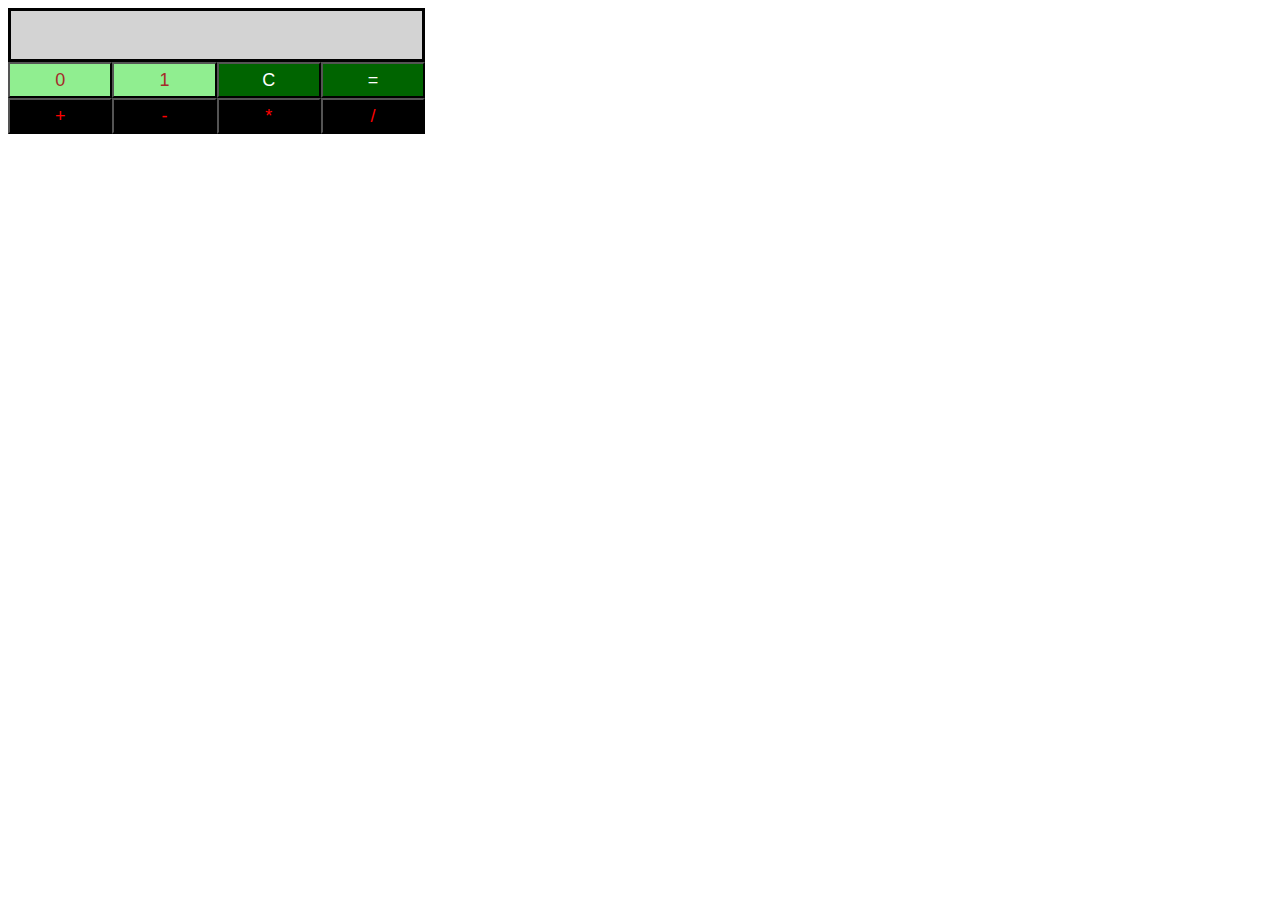
<file: Binary Calculator/index.html>
<!-- Enter your HTML code here -->
<!DOCTYPE html>
<html>
    <head>
        <meta charset="utf-8">
        <link rel="stylesheet" href="css/binaryCalculator.css" type="text/css">
        <title>Binary Calculator</title>
    </head>
    <body>
        <div id="calculator">
            <div id="res"></div>
            <div id="btns">
                <button id="btn0" class="number">0</button>
                <button id="btn1" class="number">1</button>
                <button id="btnClr">C</button>
                <button id="btnEql">=</button>
                <button id="btnSum" class="operator">+</button>
                <button id="btnSub" class="operator">-</button>
                <button id="btnMul" class="operator">*</button>
                <button id="btnDiv" class="operator">/</button>
            </div>
        </div>
        <script src="js/binaryCalculator.js" type="text/javascript"></script>
    </body>
</html>
</file>
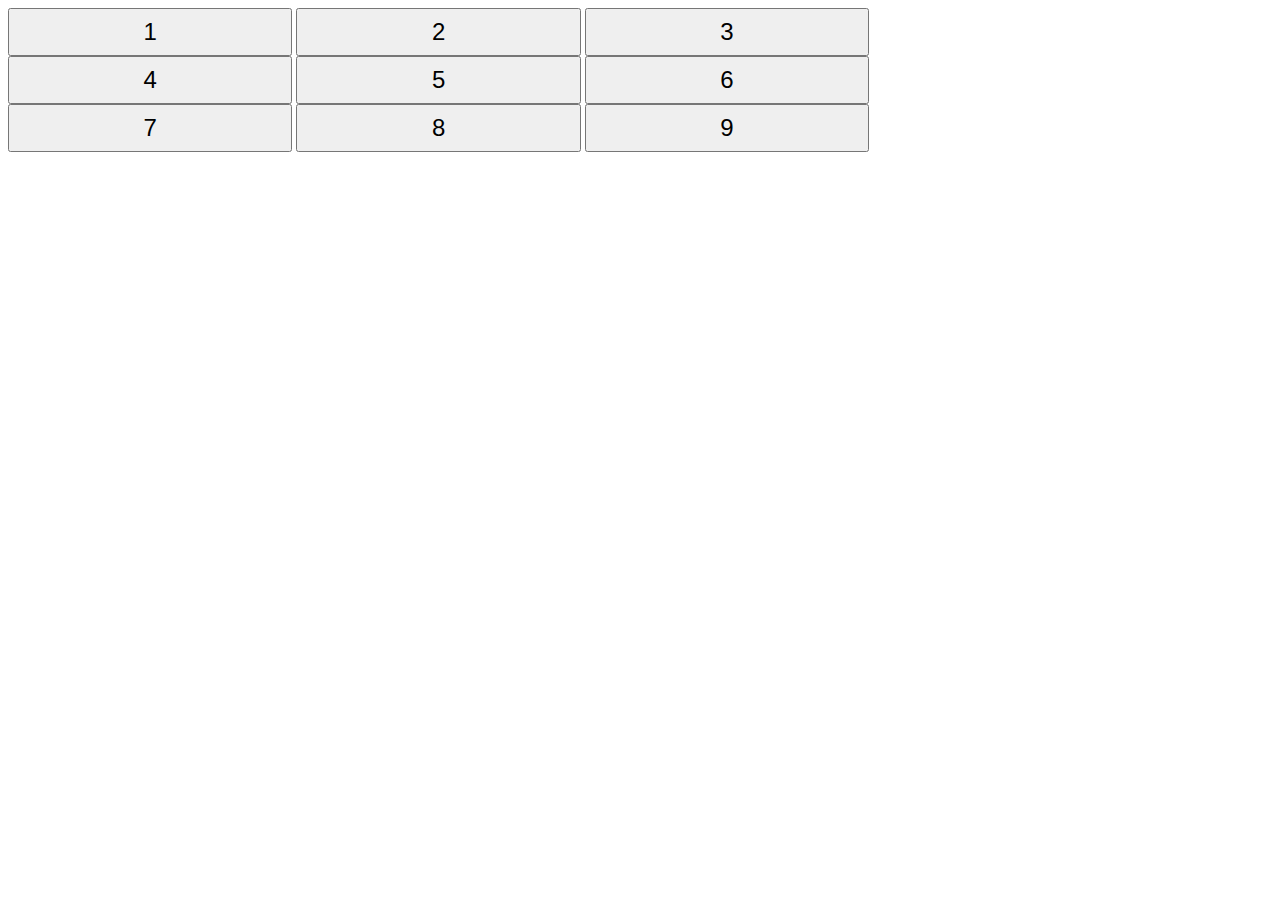
<file: Button Container/index.html>
<!-- Enter your HTML code here -->
<!DOCTYPE html>
<html>
    <head>
        <meta charset="utf-8">
        <link rel="stylesheet" href="css/buttonsGrid.css" type="text/css">
        <title>Buttons Grid</title>
    </head>
    <body>
        <div id="btns">
            <button id="btn1">1</button>
            <button id="btn2">2</button>
            <button id="btn3">3</button>
            <button id="btn4">4</button>
            <button id="btn5">5</button>
            <button id="btn6">6</button>
            <button id="btn7">7</button>
            <button id="btn8">8</button>
            <button id="btn9">9</button>
        </div>
        <script src="js/buttonsGrid.js"></script>
    </body>
</html>
</file>
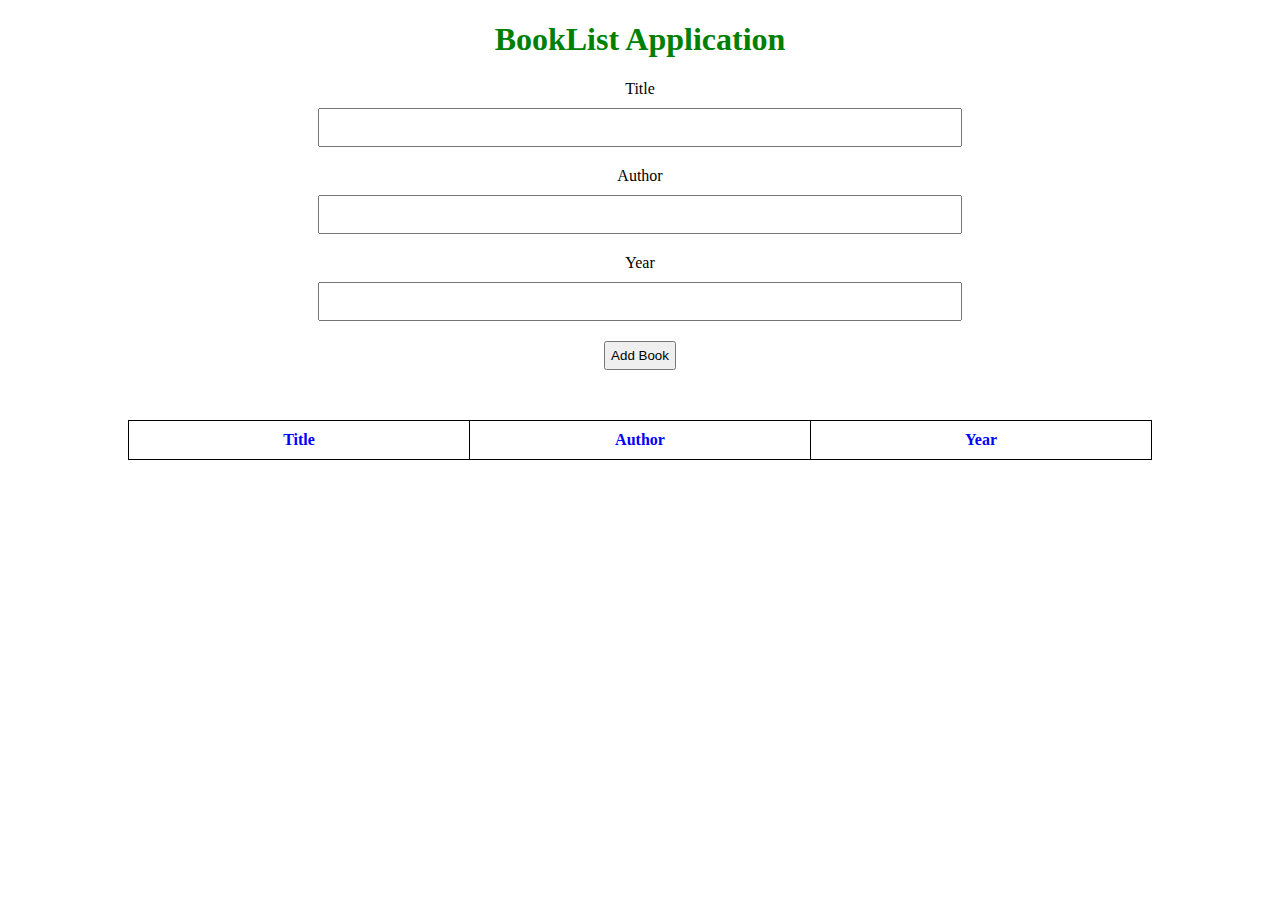
<file: BookList App/BookList.html>
<!DOCTYPE html>
<html lang="en">
	
	<head>
		<meta charset="utf-8"/>
		<meta name="viewport" content="width=device-width, initial-scale=1.0"/>
		<link href="BookList.css" rel="stylesheet"/>
		<title>My BookList App</title>
	</head>
	
	<body>
		<div class="full-page">
			
			<h1 id="head">BookList Application</h1>
			
			<form id="book-form">
				<div class="form-group">
					<label for="title">Title</label><br/>
					<input type="text" id="title" class="form-control"></input>
				</div>
				
				<div class="form-group">
					<label for="author">Author</label><br/>
					<input type="text" id="author" class="form-control"></input>
				</div>
				
				<div class="form-group">
					<label for="year">Year</label><br/>
					<input type="text" id="year" class="form-control"></input>
				</div>
				<input type="submit" value="Add Book" id="button"/>
			</form>
			
			<table class="table">
				<thead>
					<tr>
						<th>Title</th>
						<th>Author</th>
						<th>Year</th>
					</tr>
				</thead>
				<tbody id="book-list"></tbody>
			</table>
		
		</div>
		
		<script src="BookList.js"></script>
		
	</body>
	
</html>
</file>
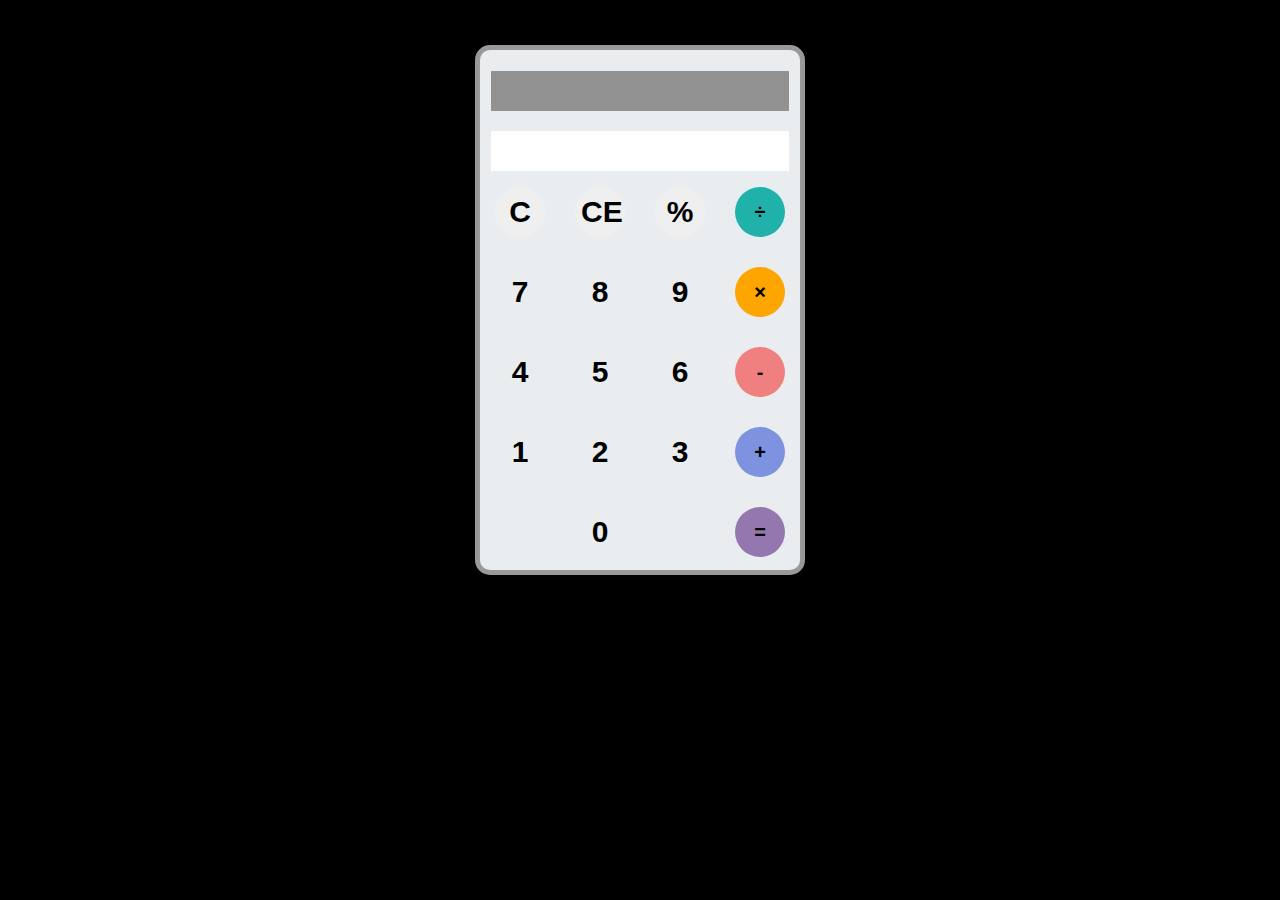
<file: Calculator/Calculator.html>
<!DOCTYPE html>
<html>
	
	<head>
		<meta charset="utf-8">
		<link rel="stylesheet" type="text/css" href="Calculator.css">
		<title>Calculator</title>
	</head>
	
	<body>
		
		<div id="calculator">
			
			<div id="result">
				<div id="history">
					<p id="history-value"></p>
				</div>
				<div id="output">
					<p id="output-value"></p>
				</div>
			</div>
			
			<div id="keyboard">
				<button class="operator" id="clear">C</button>
				<button class="operator" id="backspace">CE</button>
				<button class="operator" id="%">%</button>
				<button class="operator" id="/">&#247;</button>
				<button class="number" id="7">7</button>
				<button class="number" id="8">8</button>
				<button class="number" id="9">9</button>
				<button class="operator" id="*">&times;</button>
				<button class="number" id="4">4</button>
				<button class="number" id="5">5</button>
				<button class="number" id="6">6</button>
				<button class="operator" id="-">-</button>
				<button class="number" id="1">1</button>
				<button class="number" id="2">2</button>
				<button class="number" id="3">3</button>
				<button class="operator" id="+">+</button>
				<button class="empty" id="empty"></button>
				<button class="number" id="0">0</button>
				<button class="empty" id="empty"></button>
				<button class="operator" id="=">=</button>
			</div>
	
		</div>
	
		<script src="Calculator.js"></script>
	
	</body>

</html>
</file>
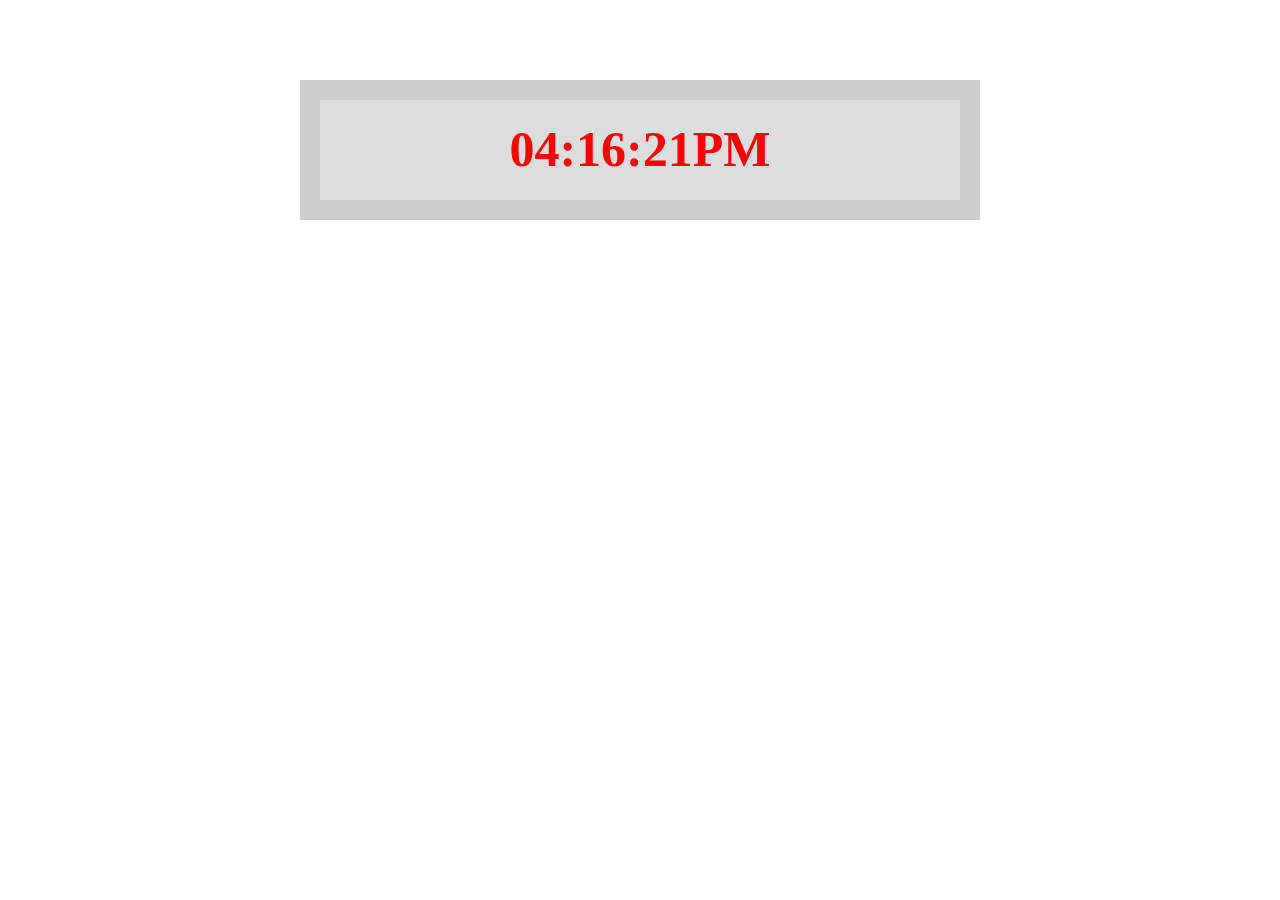
<file: Digital Clock/DigitalClock.html>
<!DOCTYPE html>
<html lang="en">

	<head>
		<meta charset="utf-8">
		<meta name="viewport" content="width=device-width, initial-scale=1.0"/>
		<link rel="stylesheet" type="text/css" href="DigitalClock.css">
		<title>Digital Clock</title>
	</head>

	<body>
		<div id="clock">
			<h1 id="time"></h1>
		</div>
		<script src="DigitalClock.js"></script>
	</body>

</html>
</file>
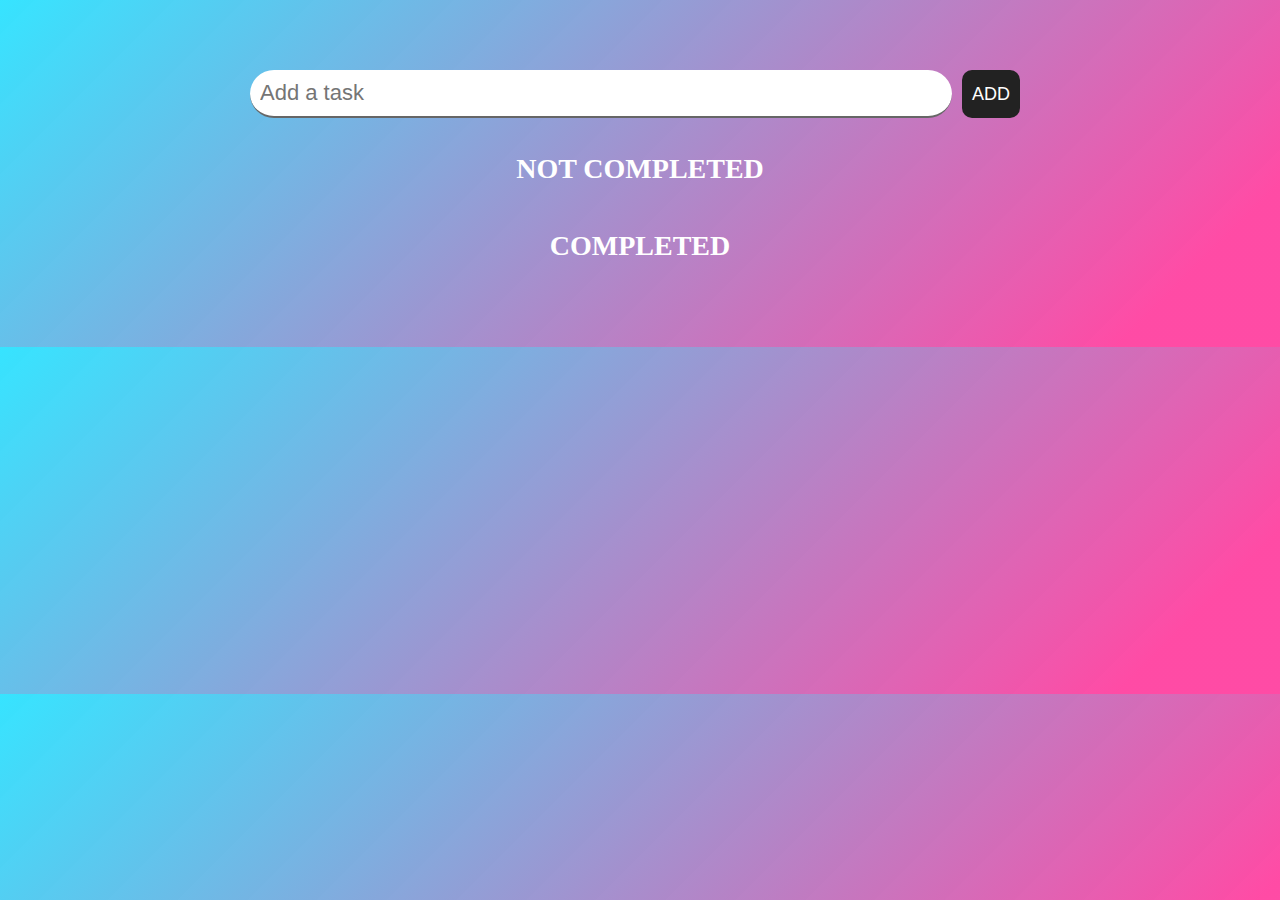
<file: Todo List1/TodoList1.html>
<!DOCTYPE html>
	<html lang="en">
	<head>
		<meta charset="utf-8">
		<link rel="stylesheet" type="text/css" href="TodoList1.css">
		<link href="https://cdnjs.cloudflare.com/ajax/libs/font-awesome/4.7.0/css/font-awesome.min.css" rel="stylesheet">
		<title>Todo List</title>
	</head>
	<body>
		<div class="container">
			<div class="addTask">
				<input id="taskInput" type="text" placeholder="Add a task">
				<button id="addbtn">Add</button>
			</div>

			<ol class="notCompleted">
				<h3>Not Completed</h3>
			</ol>

			<ol class="Completed">
				<h3>Completed</h3>
			</ol>
		</div>
		<script type="text/javascript" src="TodoList1.js"></script>
	</body>
</html>
</file>
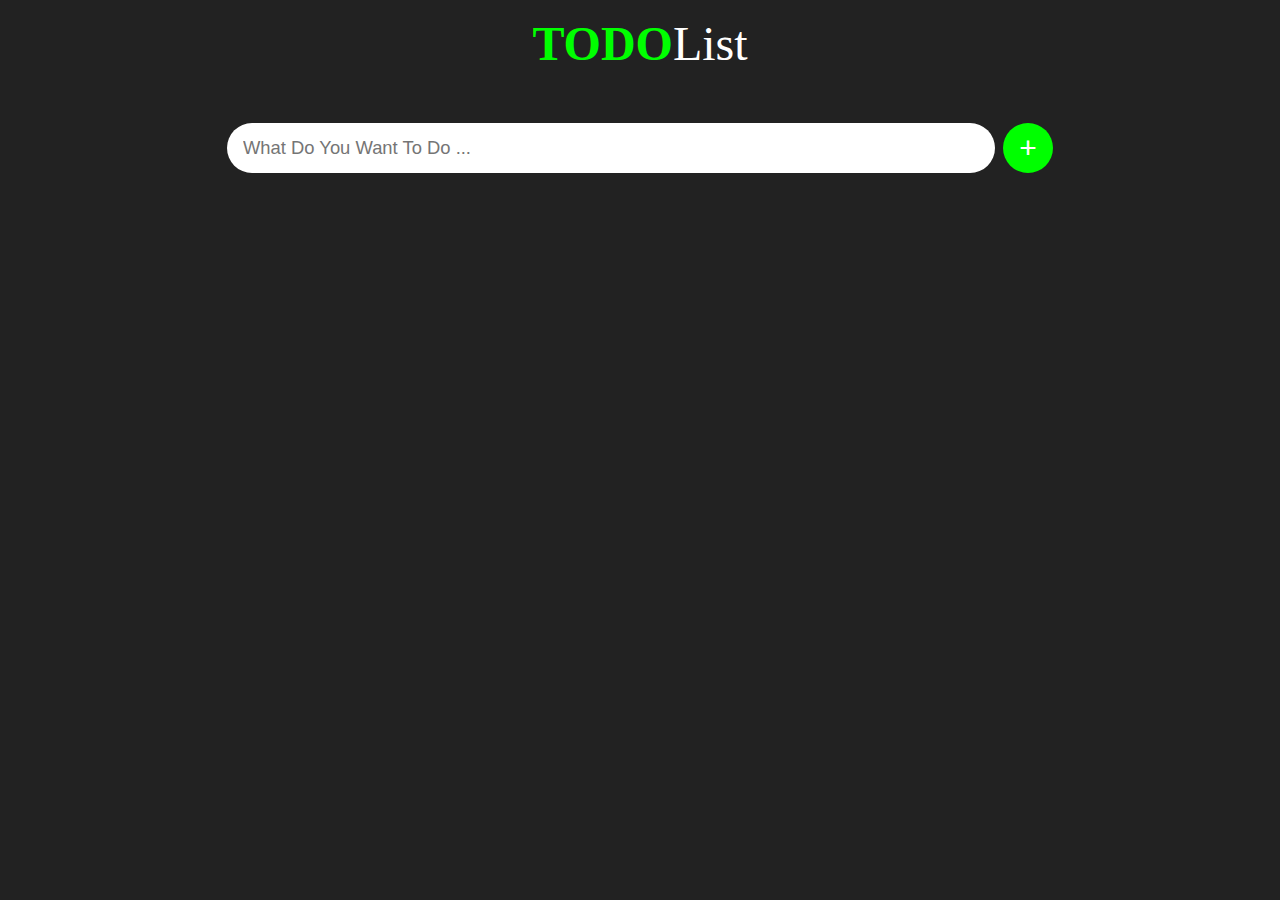
<file: Todo List2/TodoList2.html>
<!DOCTYPE html>
<html lang="en">
	<head>
		<meta charset="utf-8">
		<meta name="viewport" content="width=device-width, initial-scale=1.0">
		<link type="text/css" rel="stylesheet" href="TodoList2.css"></link>
		<title>Todo List</title>
	</head>
	<body>
		<h1><span class="title">Todo</span>List</h1>
		<div class="inputDiv">
			<input type="text" class="input" placeholder="What Do You Want To Do ...">
			<button class="add">+</button>
		</div>
		<div class="container">
		</div>
		<script type="text/javascript" src="TodoList2.js"></script>
	</body>
</html>
</file>
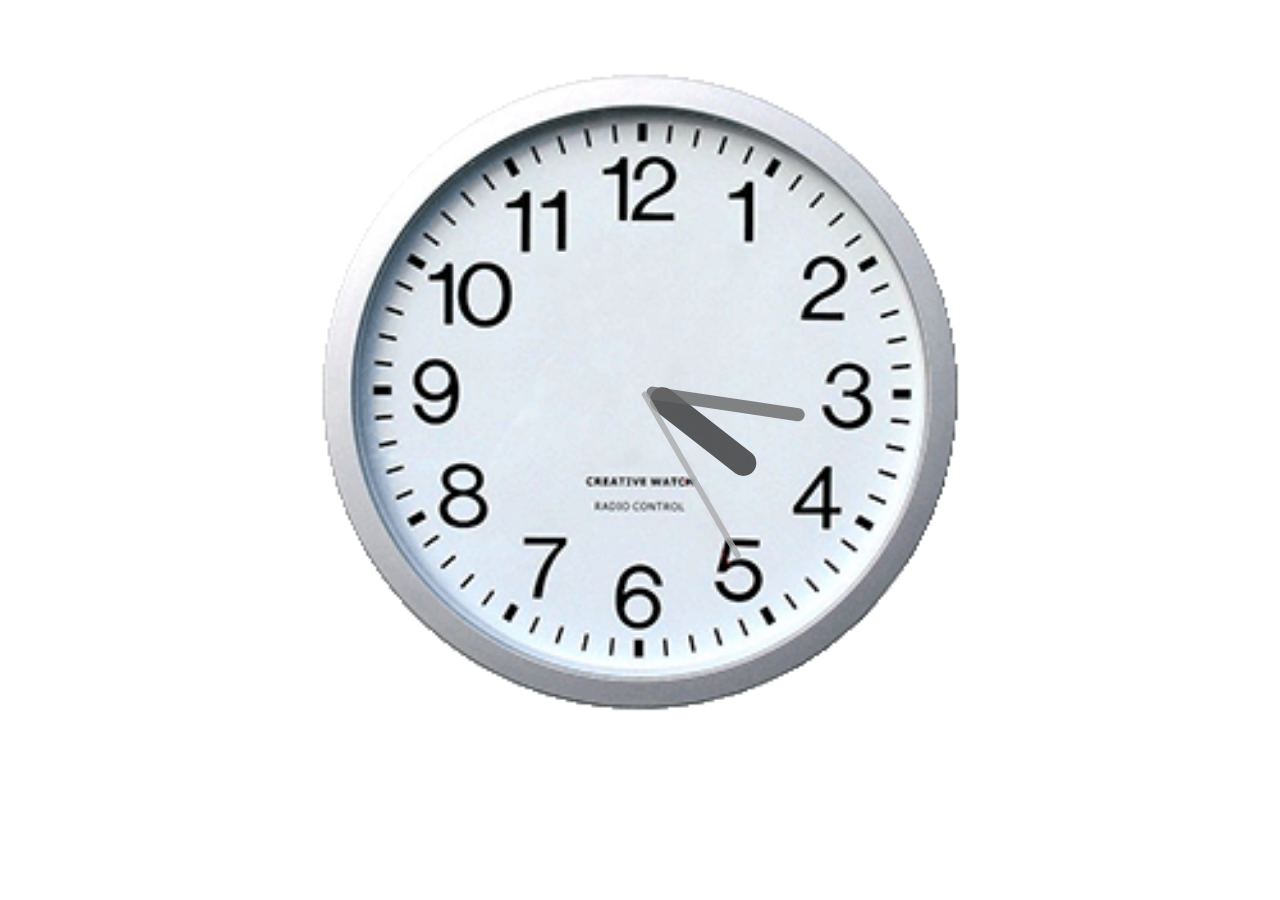
<file: Wall Clock/WallClock.html>
<!DOCTYPE html>
<html lang="en">
	<head>
		<meta charset="utf-8"/>
		<meta name="viewport" content="width=device-width, initial-scale=1, shrink-to-fit=no" />
		<link rel="stylesheet" type="text/css" href="WallClock.css">
		<title>Wall Clock</title>
	</head>
	<body>
		<div id="clockContainer">
			<div id="hour"></div>
			<div id="minute"></div>
			<div id="second"></div>
		</div>
		<script src="WallClock.js" type="text/javascript"></script>
	</body>
</html>
</file>
<file: Binary Calculator/css/binaryCalculator.css>
#calculator{
    width: 33%;
}
#res{
    background-color: lightgray;
    border: solid;
    height: 48px;
    font-size: 20px;
}
button{
    width: 25%;
    height: 36px;
    font-size: 18px;
    margin: 0px;
    float: left;
}
#btn0, #btn1{
    background-color: lightgreen;
    color: brown;
}
#btnClr,#btnEql{
    background-color: darkgreen;
    color: white;
}
#btnSum, #btnSub, #btnMul, #btnDiv{
    background-color: black;
    color: red;
}
</file>
<file: Button Container/css/buttonsGrid.css>
#btns{
    width: 75%;
}
button{
    width: 30%;
    height: 48px;
    font-size: 24px;
}
</file>
<file: BookList App/BookList.css>
body{
	margin:0px;
	padding:0px;
}
.full-page{
	text-align:center;
}
#head{
	color:green;
}
.form-group{
	margin:20px;
}
.form-control{
	width:50%;
	margin-top:10px;
	padding:10px;
}
#button{
	padding:5px;
	margin:auto;
}
table.table{
	width:80%;
	margin:auto;
	margin-top:50px;
	margin-bottom:50px;
	border:1px solid black;
	border-collapse:collapse;
}
thead{
	color:blue;
}
th{
	border:1px solid black;
	width:33.33%;
	padding:10px;
}
</file>
<file: Calculator/Calculator.css>
body{
	font-family: 'Open Sans', sans-serif;
	background-color: black;
}
#calculator{
	width: 320px;
	height: 520px;
	background-color: #eaedef;
	margin: 0 auto;
	margin-top: 50px;
	position: relative;
	border-radius: 10px;
	box-shadow: 0 0 0 5px #999;
}
#result{
	height: 120px;
	padding: 1px;
}
#history{
	text-align: right;
	height: 40px;
	margin: 10px;
	font-size: 20px;
	background-color: #919191;
}
#output{
	text-align: right;
	height: 40px;
	margin: -10px 10px;
	font-size: 30px;
	background-color: #fff;
}
#keyboard{
	height: 400px;
}
.operator, .number, .empty{
	width: 50px;
	height: 50px;
	margin: 15px;
	float: left;
	border-radius: 50%;
	border-width: 0;
	font-weight: bold;
	font-size: 30px;
}
.number, .empty{
	background-color: #eaedef;
}
.number, .operator{
	cursor: pointer;
}
.operator:active, .number:active{
	font-size: 13px;
}
.operator:focus, .number:focus, .empty:focus{
	outline: 0;
}
button:nth-child(4){
	font-size: 20px;
	background-color: #20b2aa;
}
button:nth-child(8){
	font-size: 20px;
	background-color: #ffa500;
}
button:nth-child(12){
	font-size: 20px;
	background-color: #f08080;
}
button:nth-child(16){
	font-size: 20px;
	background-color: #7d93e0;
}
button:nth-child(20){
	font-size: 20px;
	background-color: #9477af;
}
</file>
<file: Digital Clock/DigitalClock.css>
*{
	margin: 0px;
	padding: 0px;
}
#clock{
	width: 50%;
	height: 100px;
	background: #ddd;
	margin: auto;
	margin-top: 100px;
	box-shadow: 0 0 0 20px #cdcdcd;
}
#time{
	color: red;
	padding: 20px;
	font-size: 50px;
	text-align: center;
}
</file>
<file: Todo List1/TodoList1.css>
*{
	margin: 0px;
	padding: 0px;
	box-sizing: border-box;
}
body{
	height: 100%;
	background: #03dfff;
	background: linear-gradient(135deg, #03ddffcb 0%, #ff0381b6 90%);
}
.container{
	position: relative;
	max-width: 800px;
	padding: 10px;
	margin: 50px auto;
}
.addTask{
	width: 100%;
	display: flex;
	padding: 10px 0;
}
.addTask > input[type="text"]{
	width: 90%;
	color: #444;
	border: none;
	border-bottom: 2px solid #666;
	border-radius: 30px;
	padding: 10px;
	font-size: 22px;
	outline: none;
}
.addTask button{
	margin: 0 10px;
	background: #222;
	color: #fff;
	font-size: 18px;
	text-transform: uppercase;
	padding: 10px;
	border: none;
	outline: none;
	border-radius: 10px;
	cursor: pointer;
}
.notCompleted, .Completed{
	margin: 5px 0;
	padding: 20px;
}
h3{
	font-size: 28px;
	text-transform: uppercase;
	text-align: center;
	color: #fff;
}
ol{
	list-style: none;
	counter-reset: my-counter;
}
ol li{
	width: 100%;
	padding: 10px;
	margin: 5px 0;
	background: #e96969bb;
	font-size: 22px;
	counter-increment: my-counter;
}
ol.Completed li{
	background: #00ff62;
}
ol li::before{
	content: counter(my-counter);
	background: #231381;
	width: 2rem;
	height: 2rem;
	border-radius: 50%;
	display: inline-block;
	line-height: 2rem;
	text-align: center;
	color: #fff;
	margin-right: 0.5rem;
}
li button{
	float: right;
	font-size: 28px;
	line-height: 28px;
	margin-right: 15px;
	background: none;
	border: none;
	outline: none;
	cursor: pointer;
}
</file>
<file: Todo List2/TodoList2.css>
*{
	margin: 0px;
	padding: 0px;
	box-sizing: border-box;
}

body{
	height: 100%;
	background-color: #222;
	box-sizing: border-box;
}

h1{
	color: #fff;
	font-size: 3rem;
	font-weight: 50;
	text-align: center;
	margin: 1rem 0 3rem;
	font-family: "Times new roman";
}

.title{
	color: lime;
	text-transform: uppercase;
	font-weight: 800;
}

.inputDiv{
	display: flex;
	justify-content: center;
	align-items: center;
}

.input{
	padding: 0.5rem 1rem;
	outline: none;
	border: none;
	height: 50px;
	border-radius: 25px;
	width: 60%;
	margin: 0.25rem;
	transition: 0.5s;
	font-size: 1.15rem;
}

.add{
	outline: none;
	border: none;
	height: 50px;
	border-radius: 25px;
	width: 50px;
	background-color: lime;
	font-size: 30px;
	color: white;
	cursor: pointer;
	transition: 1s;
	margin: 0.25rem;
}

.add:hover{
	opacity: .7;
}

.container{
	display: flex;
	flex-direction: column;
	align-items: center;
	margin-top: 2rem;
}

.item{
	padding: 0.5rem;
	border-bottom: 4px solid #fff;
	margin-bottom: 1.5rem;
}

.item_input{
	background: none;
	outline: none;
	border: none;
	color: #fff;
	font-size: 28px;
	width: 245px;
}

.edit{
	background: none;
	outline: none;
	border: none;
	color: lime;
	font-size: 1.4rem;
	font-family: "Times new roman";
	margin: 0 0.5rem;
	cursor: pointer;
}

.remove{
	background: none;
	outline: none;
	border: none;
	color: #e00;
	font-size: 1.4rem;
	font-family: "Times new roman";
	cursor: pointer;
}
</file>
<file: Wall Clock/WallClock.css>
#clockContainer{
	position: relative;
	margin: auto;
	height: 50vw;
	width: 50vw;
	background: url(clock.png) no-repeat;
	background-size: 100%;
	transform: translateY(10%);
}
#hour, #minute, #second{
	position: absolute;
	border-radius: 100px;
	transform-origin: bottom;
	opacity: 0.8;
}
#hour{
	width: 4%;
	height: 20%;
	margin-top: 30%;
	margin-left: 50%;
	background: #333;
}
#minute{
	width: 2%;
	height: 25%;
	margin-top: 25%;
	margin-left: 50%;
	background: #666;
}
#second{
	width: 1%;
	height: 30%;
	margin-top: 20%;
	margin-left: 50%;
	background: #aaa;
}
</file>
